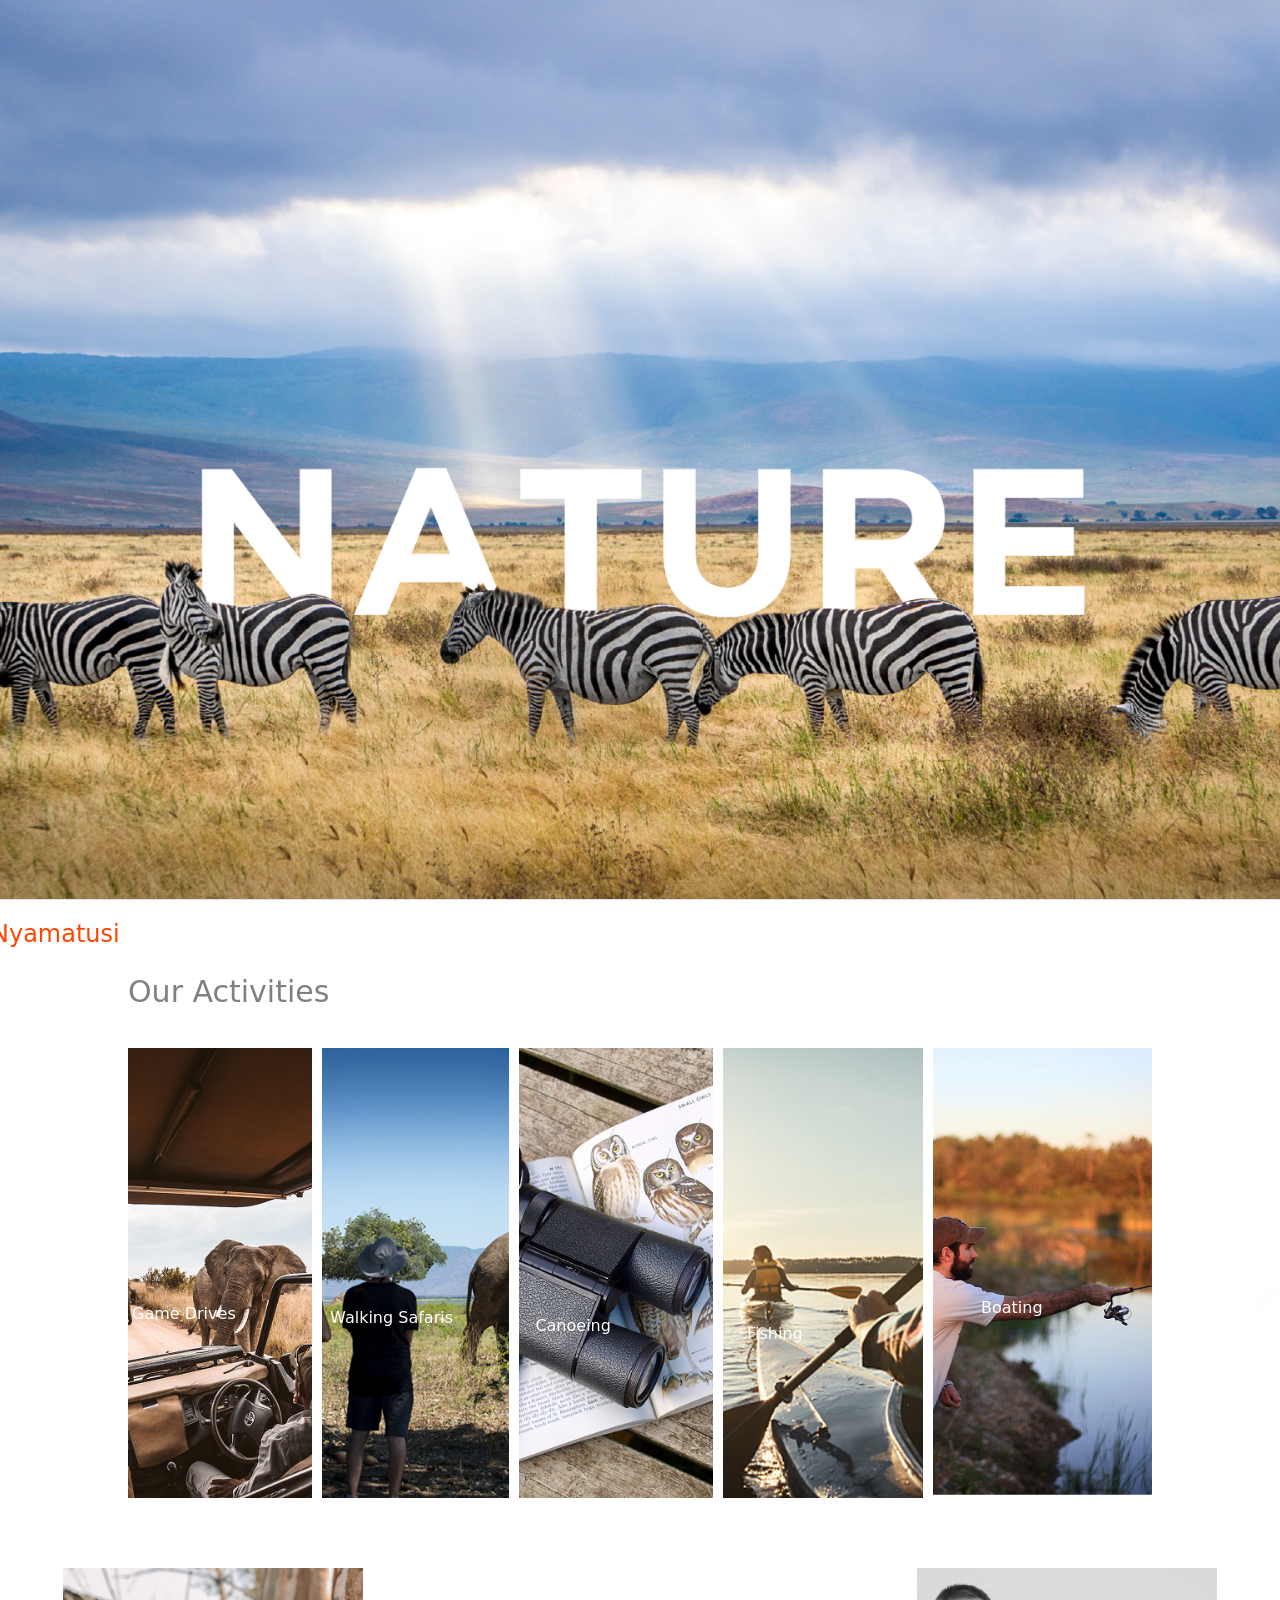
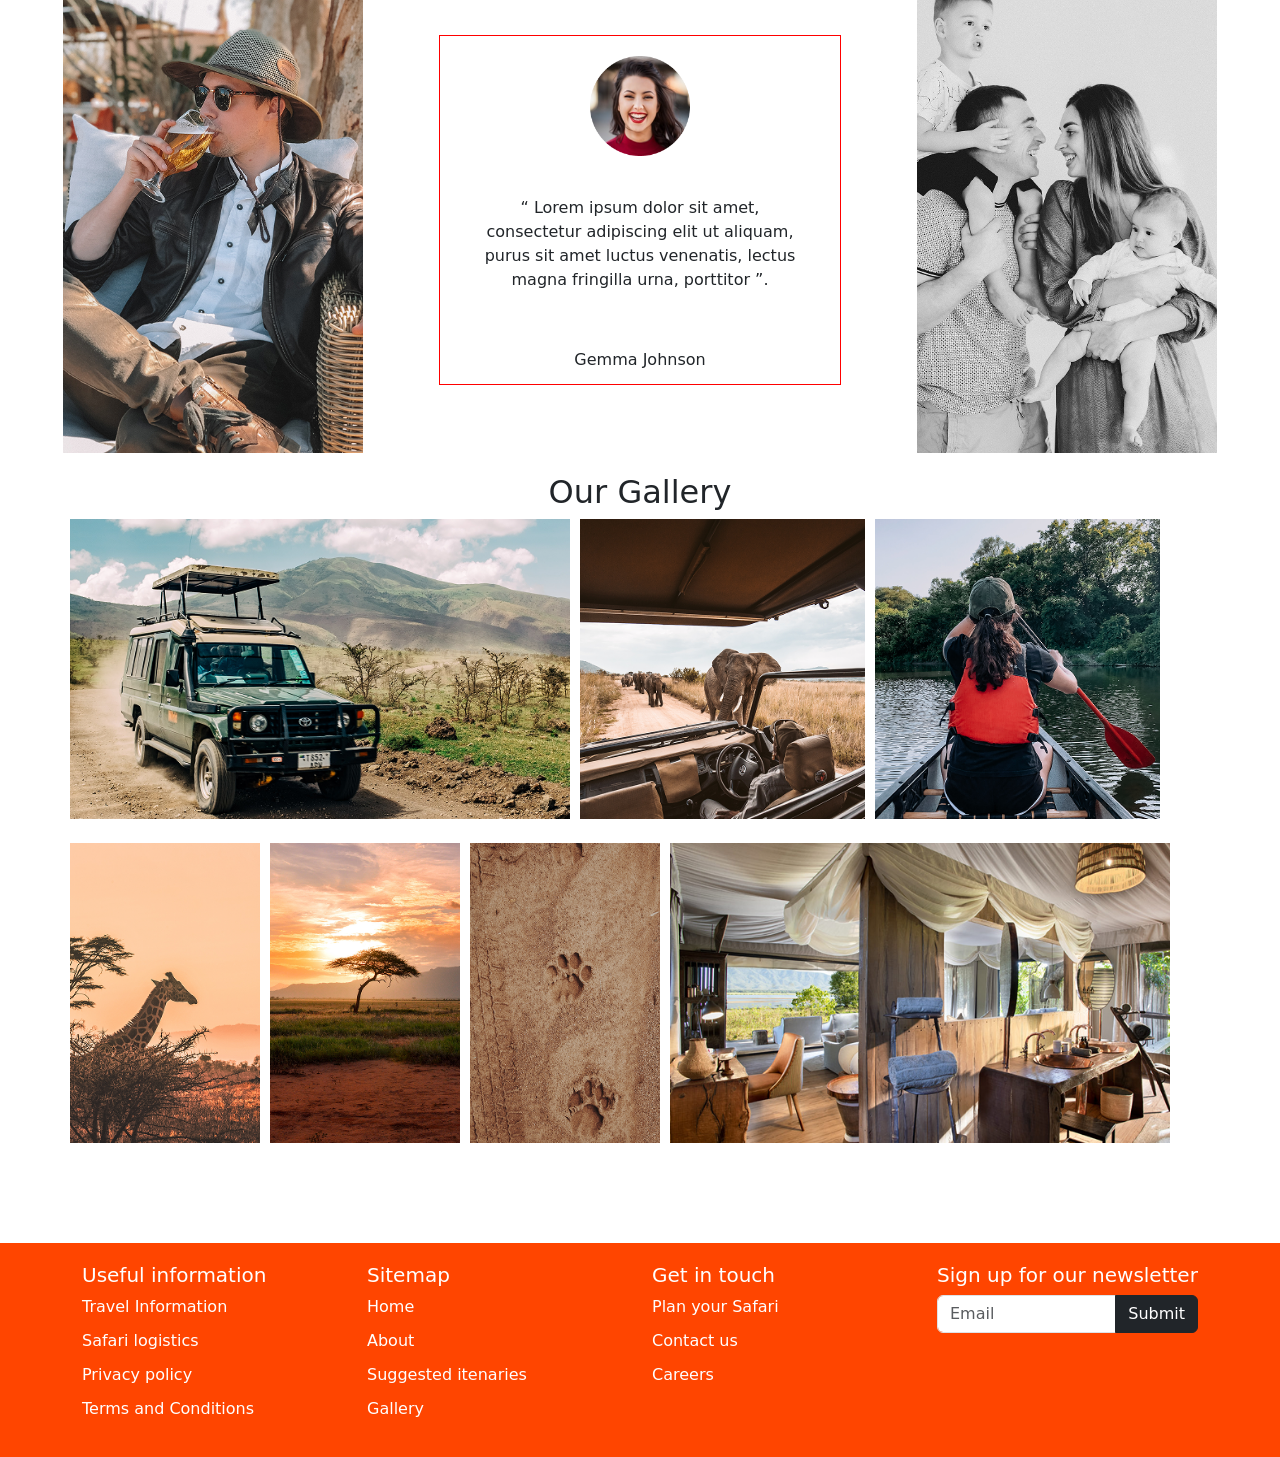
<file: index.html>
<!DOCTYPE html>
<html lang="en">
<head>
    <meta charset="UTF-8">
    <meta name="viewport" content="width=device-width, initial-scale=1.0">
    <title>Document</title>
    <link rel="stylesheet" href="style.css">
    <link href="https://cdn.jsdelivr.net/npm/bootstrap@5.3.3/dist/css/bootstrap.min.css" rel="stylesheet" integrity="sha384-QWTKZyjpPEjISv5WaRU9OFeRpok6YctnYmDr5pNlyT2bRjXh0JMhjY6hW+ALEwIH" crossorigin="anonymous">
    <style>
    .fixed-height {
    height: 200px; 
    object-fit: cover; 
}
    </style>
</head>

<body>
    <section class="d-flex flex-wrap justify-content-center py-3 mb-4 border-bottom">
       <div><a href="/" class="d-flex align-items-center mb-3 mb-md-0 me-md-auto link-body-emphasis text-decoration-none">
        </a>
       </div>
       <div>
        <ul class="nav nav-pills">
            <span class="fs-4">Nyamatusi</span>
          <li class="nav-item"><a>About</a></li>
          <li class="nav-item"><a>Activities</a></li>
          <li class="nav-item"><a>Iternaeries</a></li>
          <li class="nav-item"><a>Reviews</a></li>
          <li class="nav-item"><a>Gallery</a></li>
        </ul>
        <div class="h1"><h1 style="font-family: 'Franklin Gothic Medium', 'Arial Narrow', Arial, sans-serif; font-weight: 400; font-size: 120px;">Indulge in</h1></div> 
        <div class="d-jay flex-column mb-3" style="margin-left: 1250px; margin-top: -100px;">
            <div class="p-2"><img src="img/facebook-logo (1).png" alt=""></div>
            <div class="p-2"><img src="img/linkedin (1).png" alt=""></div>
            <div class="p-2"><img src="img/twitter (2).png" alt=""></div>
          </div>
    </div>
    </section>

    <section class="story">
        <div><h1>Our Activities</h1></div>
        <div class="d-jay flex-row mb-6">
            <div class="p-1">
                <div><p>Game Drives</p> <p> Game drives are what gets us up in the morning in the African bush. They are a great avenue for exploring the land in a safe and exciting way  </p></div>
            </div>
            <div class="p-2">
                <div><p>Walking Safaris <br> </p>
                </div>
            </div>
            <div class="p-3">
                <div><p>Canoeing <br> </p>
                </div>
            </div>
            <div class="p-4">
                <div><p>Fishing <br> </p>
                </div>
            </div>
            <div class="p-5">
                <div><p>Boating <br> </p>
                </div>
            </div>
        </div>
    </section>
    
    
        <div class="container-fluid">
            <div class="row align-items-center">
                <div class="col text-center">
                    <img src="img/testimony1.png" alt="Image 1" class="img-fluid" width="300px" height="50vh">
                </div>
                <div class="col text-center">
                    <div class="bordered-box">
                        <img src="img/centerTestimony.png" alt="" width="100px" height="100px">
                        <p>“ Lorem ipsum dolor sit amet, <br> consectetur adipiscing elit ut aliquam, <br> purus sit amet luctus venenatis, lectus <br> magna fringilla urna, porttitor ”.</p>
                        <p>Gemma Johnson</p>
                    </div>
                </div>
                <div class="col text-center">
                    <img src="img/testimony2.png" alt="Image 2" class="img-fluid" width="300px" height="50vh">
                </div>
            </div>  
        </div>


        <div id="Gallery" class="container text-center">
            <h2>Our Gallery</h2>
            <div class="row" style="gap: 10px;">
              <div class="col-6" style="background-image: url(img/gallery1.png); background-size: cover; width: 500px; height: 300px; border-radius: px solid white;">
                
              </div>
              <div class="col-3" style="background-image: url(img/gallery2.png); background-size: cover;">
               
              </div>
              <div class="col-3" style="background-image: url(img/gallery3.png); background-size: cover;">
             
            </div>
            </div>
            <div> <br> </div>
            <div class="row" style="gap: 10px;">
              <div class="col-2" style="background-image: url(img/gallery4.png); background-size: cover; height: 300px;">

              </div>
              <div class="col-2" style="background-image: url(img/gallery5.png); background-size: cover;">

              </div>
              <div class="col-2" style="background-image: url(img/gallery6.png); background-size: cover;">

              </div>
              <div class="col-6" style="background-image: url(img/gallery7.png); background-size: cover; width: 500px;">

              </div>
            </div>
          </div>




        
        <footer class="footer">
            <div class="container">
                <div class="row">
                    <div class="col-md-3">
                        <h5>Useful information</h5>
                        <ul>
                            <li>Travel Information</li>
                            <li>Safari logistics</li>
                            <li>Privacy policy</li>
                            <li>Terms and Conditions</li>
                        </ul>
                    </div>
                    <div class="col-md-3">
                        <h5>Sitemap</h5>
                        <ul>
                            <li>Home</li>
                            <li>About</li>
                            <li>Suggested itenaries</li>
                            <li>Gallery</li>
                        </ul>
                    </div>
                    <div class="col-md-3">
                        <h5>Get in touch</h5>
                        <ul>
                            <li>Plan your Safari</li>
                            <li>Contact us</li>
                            <li>Careers</li>
                        </ul>
                    </div>
                    <div class="col-md-3">
                        <h5>Sign up for our newsletter</h5>
                        <div class="input-group">
                            <input type="email" class="form-control" id="exampleFormControlInput1" placeholder="Email">
                            <button class="btn btn-dark" type="button">Submit</button>
                        </div>
                    </div>
                </div>
            </div>
        </footer>

    <script src="https://cdn.jsdelivr.net/npm/bootstrap@5.3.3/dist/js/bootstrap.bundle.min.js" integrity="sha384-YvpcrYf0tY3lHB60NNkmXc5s9fDVZLESaAA55NDzOxhy9GkcIdslK1eN7N6jIeHz" crossorigin="anonymous"></script>
</body>
</html>
</file>
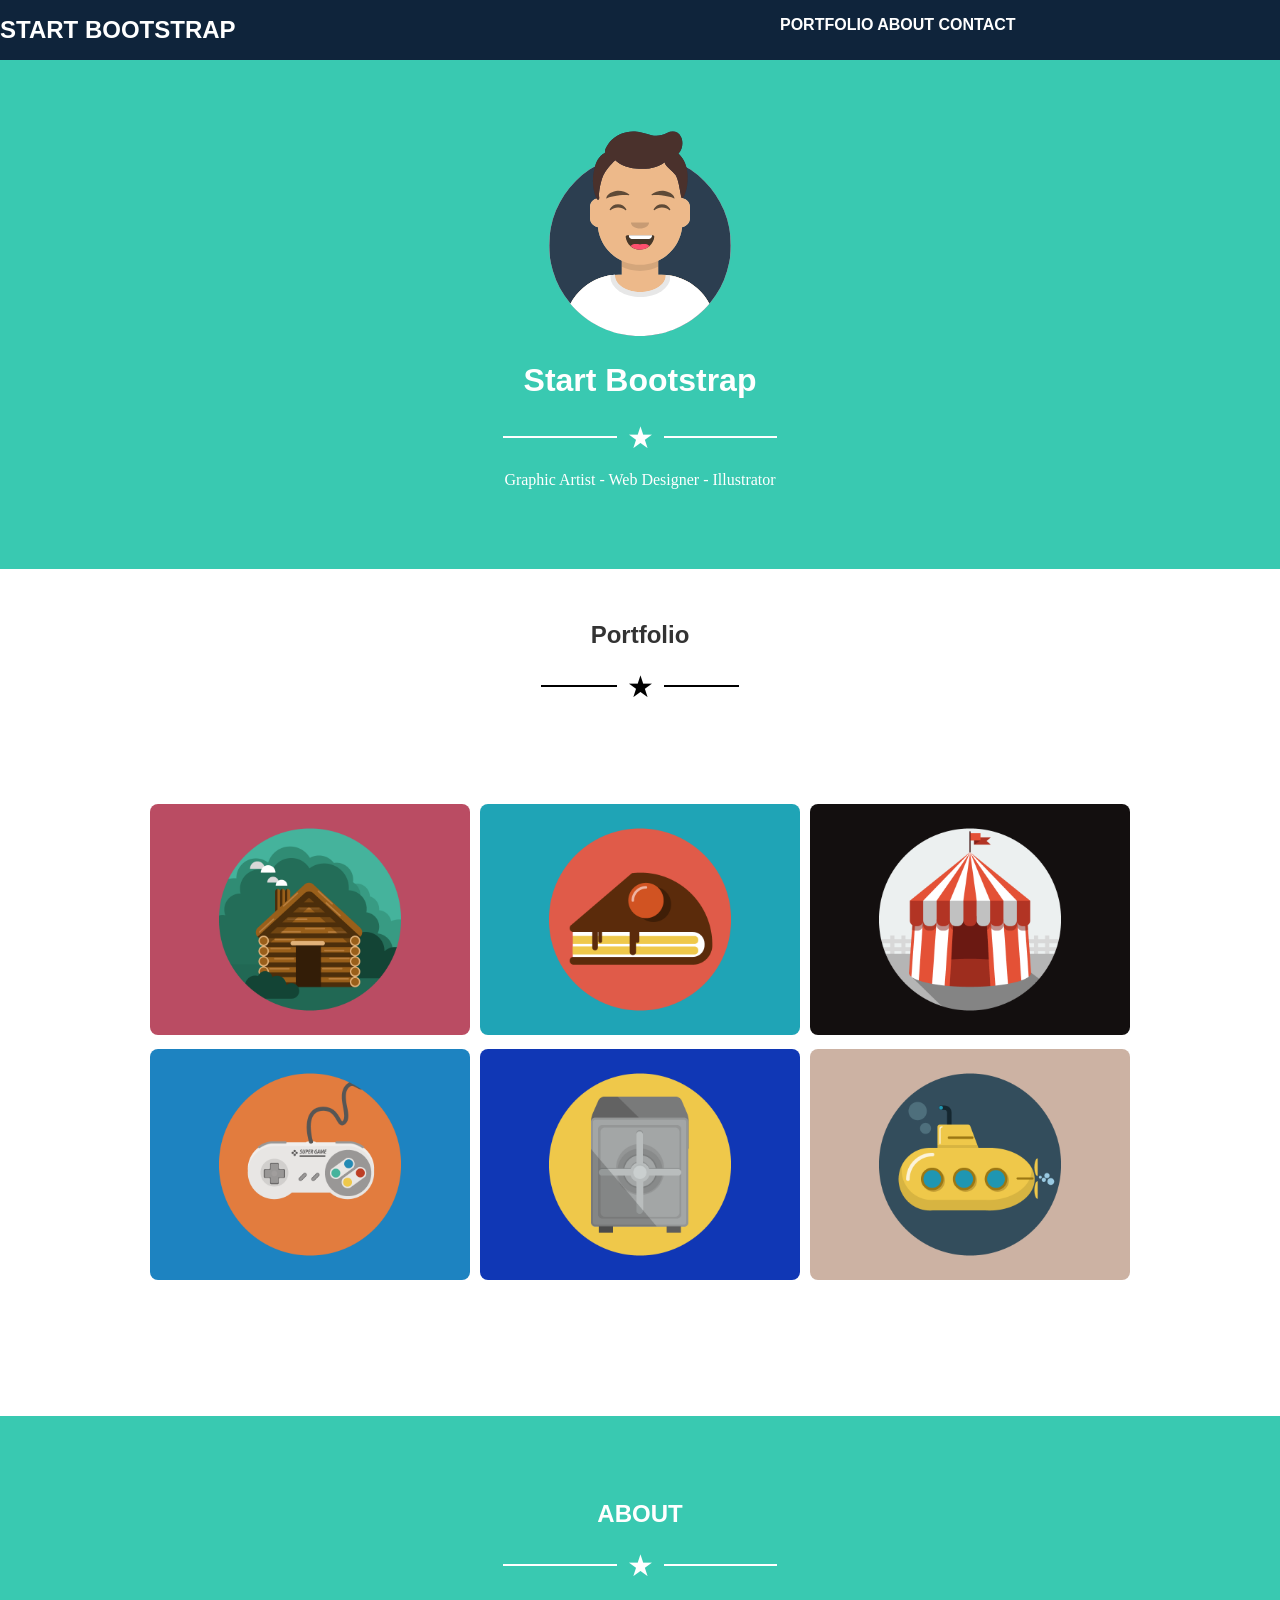
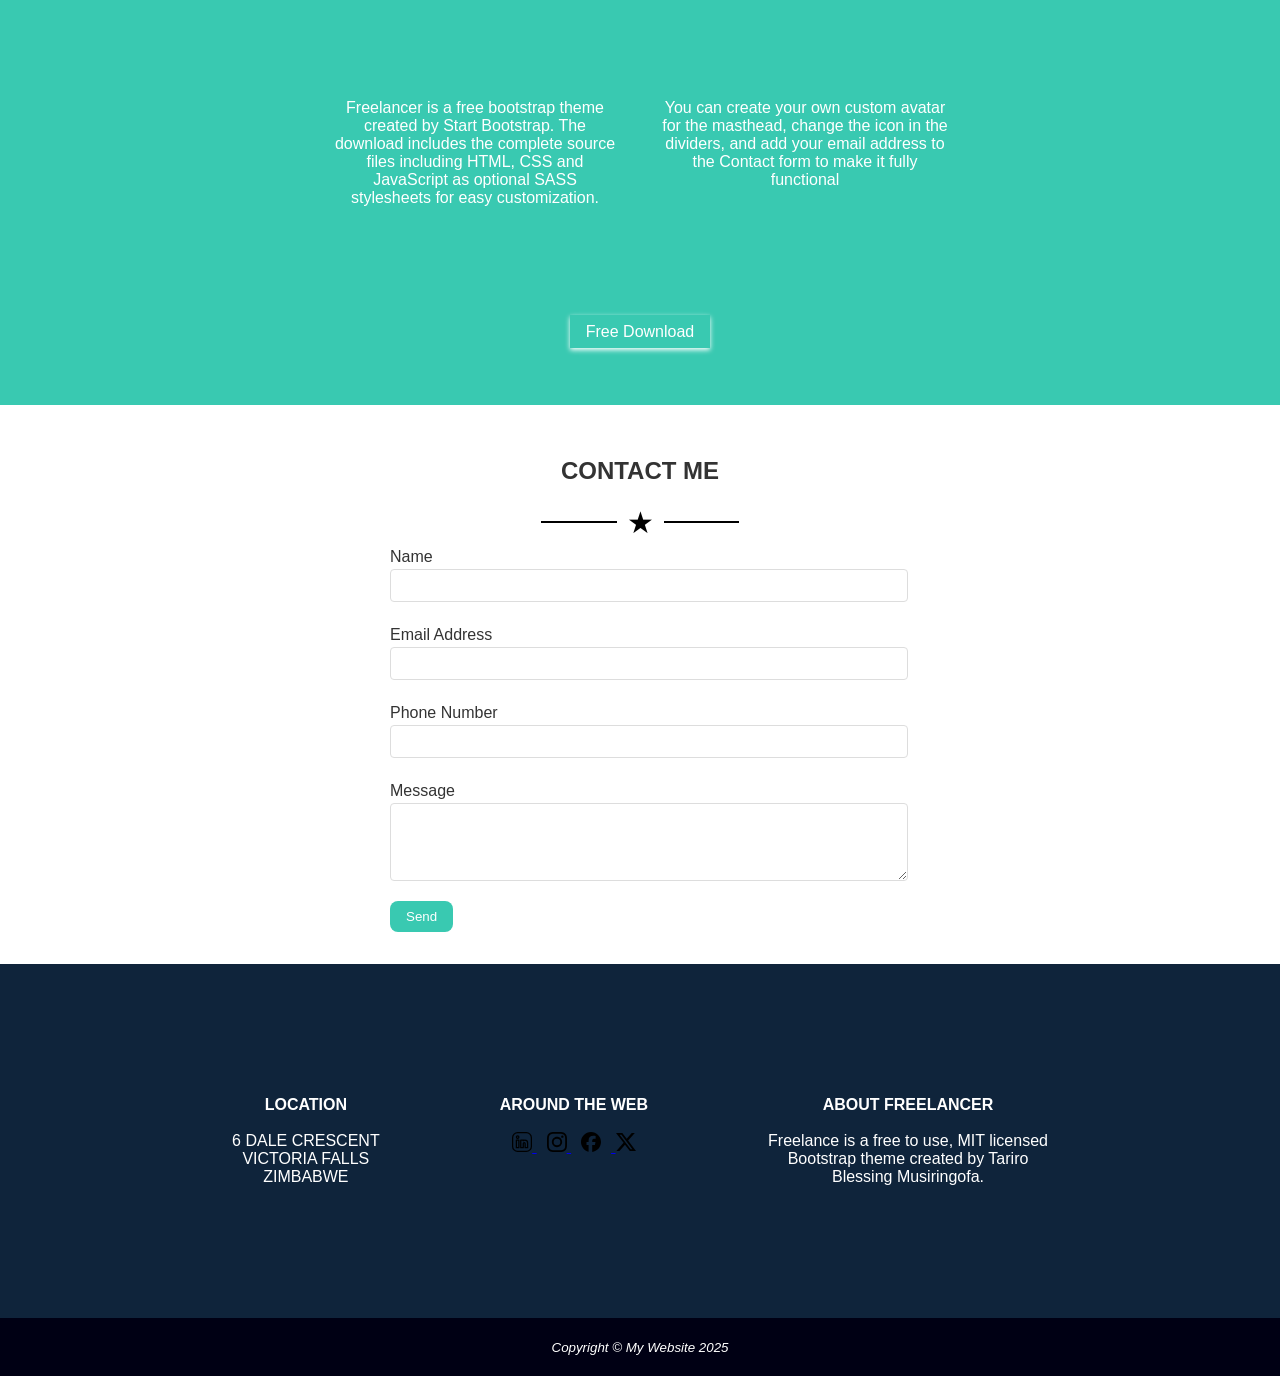
<file: Monday Assignment/index.html>
<!DOCTYPE html>
<html lang="en">
<head>
    <meta charset="UTF-8">
    <meta name="viewport" content="width=device-width, initial-scale=1.0">
    <title>Start Bootstrap</title>
    <link rel="stylesheet" href="style.css">
</head>
<body style="font-family: Arial, sans-serif; margin: 0; color: #333;">

    <nav style="background-color: hwb(212 6% 77%); font-weight: 700; color: #fff; padding-top: 1rem; padding-bottom: 1rem; display: flex; justify-content: space-between;">
        <div class="boot"><b>START BOOTSTRAP</b></div>
        <div class="nav-bar" style="margin-left: 1rem; text-emphasis: 2; justify-content: space-evenly;">
            <a><b>PORTFOLIO</b></a>
            <a><b>ABOUT</b></a>
            <a><b>CONTACT</b></a>
        </div>
    </nav>

    <header style="background-color: #39c9b1; color: #fff; text-align: center; padding: 4rem 0;">
        <img src="avataaars.svg" alt="" width="200px">
        <h1> Start Bootstrap</h1>
        <div class="container">
            <div class="line"></div>
            <div class="star">&#9733;</div>
            <div class="line"></div>
        </div>
        <p style="font-family: cursive;">Graphic Artist - Web Designer - Illustrator</p>
    </header>

    <section style="padding: 2rem; text-align: center;">
        <h2>Portfolio</h2>
        <div class="container1">
            <div class="line1"></div>
            <div class="star1">&#9733;</div>
            <div class="line1"></div>
        </div>
        
       <div class="flex-box">
        <div><img src="cabin.png" alt="" width="200px"></div>
        <div><img src="cake.png" alt="" width="200px"></div>
        <div><img src="circus.png" alt="" width="200px"></div>
        <div><img src="game.png" alt="" width="200px"></div>
        <div><img src="safe.png" alt="" width="200px"></div>
        <div><img src="submarine.png" alt="" width="200px"></div>
       </div>
    </section>

    <section style="background-color: #39c9b1; padding: 4rem 0; text-align: center;">
        <h2 style="color: white;"><b>ABOUT</b></h2>
        <div class="container">
            <div class="line"></div>
            <div class="star">&#9733;</div>
            <div class="line"></div>
        </div>
       <div  class="flex-p"><p >Freelancer is a free bootstrap theme 
        <br>created by Start Bootstrap. The 
            <br>download includes the complete source <br>
            files including HTML, CSS and <br>
            JavaScript as optional SASS <br>
            stylesheets for easy customization.
        </p>
        <p>
            You can create your own custom avatar <br>
            for the masthead, change the icon in the <br>
            dividers, and add your email address to <br>
            the Contact form to make it fully <br>
            functional
        </p> </div>
        <a href="#" style="background-color: #007bff00; color: #fff; padding: 0.5rem 1rem; text-decoration: none; border-radius: 0.5rem white; box-shadow: 0 2px 5px rgb(255, 255, 255);">Free Download</a>
    </section>

    <section style="padding: 2rem;">
        <h2 style="text-align: center;"><b>CONTACT ME</b></h2>
        <div class="container1">
            <div class="line1"></div>
            <div class="star1">&#9733;</div>
            <div class="line1"></div>
        </div>
        <form style="max-width: 500px; margin: auto;">
            <label for="name" style="display: block; margin: 0.5rem 0 0.2rem;">Name</label>
            <input type="text" id="name" required style="width: 100%; padding: 0.5rem; margin-bottom: 1rem; border: 1px solid #ddd; border-radius: 0.25rem;">

            <label for="email" style="display: block; margin: 0.5rem 0 0.2rem;">Email Address</label>
            <input type="email" id="email" required style="width: 100%; padding: 0.5rem; margin-bottom: 1rem; border: 1px solid #ddd; border-radius: 0.25rem;">

            <label for="phone" style="display: block; margin: 0.5rem 0 0.2rem;">Phone Number</label>
            <input type="tel" id="phone" style="width: 100%; padding: 0.5rem; margin-bottom: 1rem; border: 1px solid #ddd; border-radius: 0.25rem;">

            <label for="message" style="display: block; margin: 0.5rem 0 0.2rem;">Message</label>
            <textarea id="message" rows="4" required style="width: 100%; padding: 0.5rem; margin-bottom: 1rem; border: 1px solid #ddd; border-radius: 0.25rem;"></textarea>

            <button type="submit" style="background-color: #39c9b1; color: #fff; padding: 0.5rem 1rem; border: none; border-radius: 0.5rem; cursor: pointer;">Send</button>
        </form>
    </section>

    <footer>
        <section style="text-align: center; padding: 1rem; background-color: hwb(212 6% 77%);"> 
            <div class="foot" style="color: #fff;">
                
                <p><b>LOCATION</b><br><br>
                    6 DALE CRESCENT<br>
                VICTORIA FALLS<br>
                ZIMBABWE</p>
                
                
                <div><p>
                    <b>AROUND THE WEB</b><br><br>
                   <a href="https://www.linkedin.com" target="_blank" rel="noopener noreferrer">
                        <img src="linkedin-linked-in-svgrepo-com.svg" alt="LinkedIn" width="20px">
                    </a>
                    <a href="https://www.instagram.com" target="_blank" rel="noopener noreferrer">
                        <img src="instagram.svg" alt="Instagram" width="20px">
                    </a>
                    <a href="https://www.facebook.com" target="_blank" rel="noopener noreferrer">
                        <img src="facebook.svg" alt="Facebook" width="20px"><a href="https://www.facebook.com" target="_blank" rel="noopener noreferrer">
                            <img src="x.svg" alt="Facebook" width="20px">
                        </a>
                    </a>
                </p>
                </div>
    
                
                <p><b>ABOUT FREELANCER</b><br><br>
                    Freelance is a free to use, MIT licensed <br>
                Bootstrap theme created by Tariro <br>
                Blessing Musiringofa.</p>
            </div>
           
        </section>
        <section class="footie"><small><i> Copyright &copy; My Website 2025</i></small>
        </section>
    </footer>
        
    </section>
</body>
</html>
</file>
<file: style.css>
* {
  margin: 0;
  padding: 0;
  box-sizing: border-box;
}

.d-flex {
  background-image: url(img/zebrabanner.png);
  height: 100vh;
  background-position: center;
  background-size: cover;
  background-color: transparent;
  display: flex;
}
.d-flex .nav {
  justify-content: space-between;
  border-bottom: 2px solid white;
}
.d-flex .fs-4 {
  color: orangered;
  padding-right: 200px;
}
.d-flex .h1 {
  color: #fff;
  align-items: center;
  display: flex;
  justify-content: center;
  align-items: center;
  padding-top: 140px;
}
.d-flex ul {
  color: white;
}
.d-flex ul .nav-item {
  padding-left: 150px;
  align-items: center;
  color: white;
  width: 200px;
}

.story {
  padding-top: 50px;
  padding-bottom: 50px;
}
.story h1 {
  margin-left: 10%;
  color: grey;
  font-size: 30px;
  padding-bottom: 30px;
}
.story .d-jay {
  display: flex;
  justify-content: center;
  align-items: center;
  gap: 10px;
  margin-left: 10%;
  margin-right: 10%;
  color: #fff;
}
.story .d-jay .p-1 {
  background-image: url(img/hover1.png);
  width: 300px;
  height: 50vh;
  background-size: cover;
  background-position: center;
}
.story .d-jay .p-1 p {
  padding-top: 250px;
}
.story .d-jay .p-2 {
  background-image: url(img/hover2.png);
  width: 300px;
  height: 50vh;
  background-size: cover;
  background-position: center;
}
.story .d-jay .p-2 p {
  padding-top: 250px;
}
.story .d-jay .p-3 {
  background-image: url(img/hover3.png);
  width: 300px;
  height: 50vh;
  background-size: cover;
  background-position: center;
}
.story .d-jay .p-3 p {
  padding-top: 250px;
}
.story .d-jay .p-4 {
  background-image: url(img/hover4.png);
  width: 300px;
  height: 50vh;
  background-size: cover;
  background-position: center;
}
.story .d-jay .p-4 p {
  padding-top: 250px;
}
.story .d-jay .p-5 {
  background-image: url(img/hover5.png);
  width: 300px;
  height: 50vh;
  background-size: cover;
  background-position: center;
}
.story .d-jay .p-5 p {
  padding-top: 200px;
}

.Testimony {
  padding-top: 50px;
  padding-bottom: 50px;
}
.Testimony h1 {
  margin-left: 10%;
  color: grey;
  font-size: 30px;
  padding-bottom: 30px;
}
.Testimony .d-jay {
  display: flex;
  justify-content: center;
  align-items: center;
  gap: 10px;
  margin-left: 10%;
  margin-right: 10%;
  color: #fff;
}
.Testimony .d-jay .p-1 {
  background-image: url(img/testimony1.png);
  width: 300px;
  height: 50vh;
  background-size: cover;
  background-position: center;
}
.Testimony .d-jay .p-1 p {
  align-items: center;
  text-align: center;
  padding-top: 290px;
}
.Testimony .d-jay .border {
  width: 300px;
  height: 50vh;
}
.Testimony .d-jay .border p {
  color: black;
}
.Testimony .d-jay .p-3 {
  background-image: url(img/testimony2.png);
  width: 300px;
  height: 50vh;
  background-size: cover;
  background-position: center;
}
.Testimony .d-jay .p-3 p {
  align-items: center;
  text-align: center;
  padding-top: 290px;
}

.container-fluid {
  width: 100px;
  padding: 20px;
}
.container-fluid .bordered-box {
  width: 100%;
  height: 350px;
  border: 1px solid red;
  padding: 20px;
  text-align: center;
}
.container-fluid .bordered-box p {
  padding-top: 40px;
}

.footer {
  background-color: orangered;
  padding: 20px;
  color: white;
  margin-top: 100px;
}

.footer h5 {
  margin-top: 0;
}

.footer ul {
  list-style-type: none;
  padding: 0;
}

.footer ul li {
  margin-bottom: 10px;
}/*# sourceMappingURL=style.css.map */
</file>
<file: Monday Assignment/style.css>
.nav-bar{
    color: #fff;
    text-decoration: none; 
    margin-left: 1rem;
    width: 500px;
}
.boot{
    font-size: 1.5rem;
    padding-right: 500px ; 
  text-decoration: none;
  white-space: nowrap;

}


.flex-box{
    display: flex;
    flex-wrap: wrap;
    justify-content: center; 
    gap: 10px; 
    padding: 100px; 
    background-color: white; 
    border-radius: 8px; 
    
}
.flex-box img{
    width: 320px; 
    height: auto; 
    object-fit: cover; 
    border-radius: 8px; 
}
.flex-p{
    display: flex;
    flex-wrap: wrap;
    justify-content: center; 
    gap: 10px; 
    padding: 100px;  
    border-radius: 8px; 

}
.flex-p p{
    color: white;
    width: 320px; 
    height: auto; 
    object-fit: cover; 
    border-radius: 8px;
}
.foot{
    display: flex;
    flex-wrap: wrap;
    justify-content: center; 
    gap: 120px; 
    padding: 100px; 
   text-decoration-color: white;
    border-radius: 8px; 
    
}
.foot p h4 img{
    width: 320px; 
    height: auto; 
    object-fit: cover; 
    border-radius: 8px;
}
.foot a{
    padding: 5px;
}
  .container {
    display: flex;
    align-items: center; 
    justify-content: center; 
}

.line {
    width: 3cm; 
    height: 2px; 
    background-color: white; 
    margin: 0 10px; 
}

.star {
    font-size: 30px; 
    color: white; 
}
  .footie{
    background-color: rgb(0, 0, 20);
    padding: 20px;
    text-align: center;
    justify-content: center;
    color: white;
  }
  .container1 {
    display: flex;
    align-items: center; 
    justify-content: center; 
}

.line1 {
    width: 2cm; 
    height: 2px; 
    background-color: black; 
    margin: 0 10px; 
}

.star1 {
    font-size: 30px; 
    color: black; 
}
</file>
